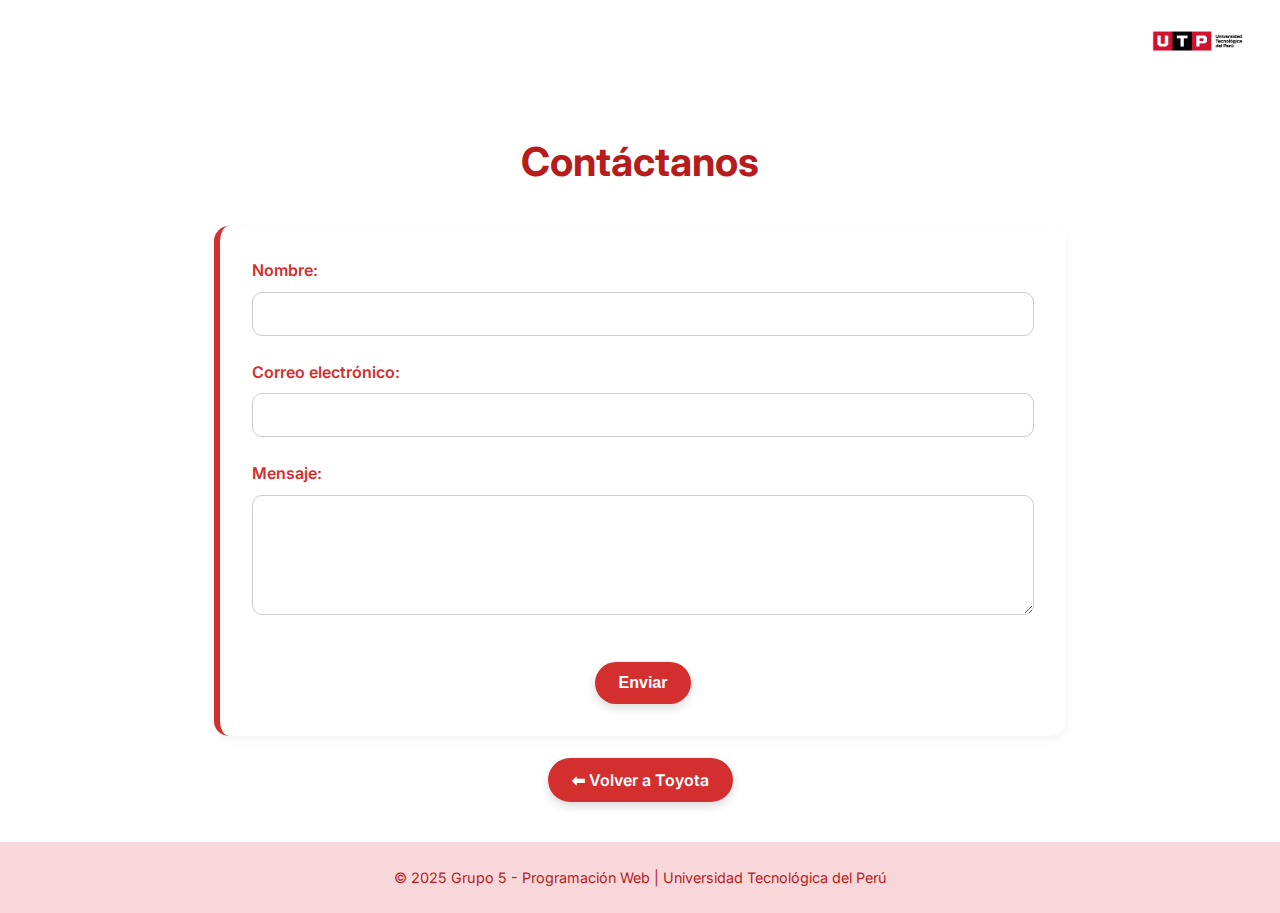
<file: contactanos.html>
<!DOCTYPE html>
<html lang="es">
<head>
  <meta charset="UTF-8" />
  <meta name="viewport" content="width=device-width, initial-scale=1" />
  <title>Contáctanos - Grupo 5 | UTP</title>
  <link href="https://fonts.googleapis.com/css2?family=Inter:wght@400;600;800&display=swap" rel="stylesheet" />
  <link rel="stylesheet" href="styles/styleC.css"
</head>
<body>

  <div class="top-bar">
    <img src="imagenes/utp.png" alt="Logo UTP" class="logo-utp" />
  </div>

  <main>
    <h1>Contáctanos</h1>
    <form action="#" method="post">
      <label for="nombre">Nombre:</label>
      <input type="text" id="nombre" name="nombre" required />

      <label for="correo">Correo electrónico:</label>
      <input type="email" id="correo" name="correo" required />

      <label for="mensaje">Mensaje:</label>
      <textarea id="mensaje" name="mensaje" required></textarea>

      <div class="btn-container">
        <button type="submit" class="btn">Enviar</button>
      </div>
    </form>

    <div class="btn-container" style="margin-top: 2rem;">
      <a href="index.html" class="btn">⬅ Volver a Toyota</a>
    </div>
  </main>

  <footer>
    &copy; 2025 Grupo 5 - Programación Web | Universidad Tecnológica del Perú
  </footer>

</body>
</html>
</file>
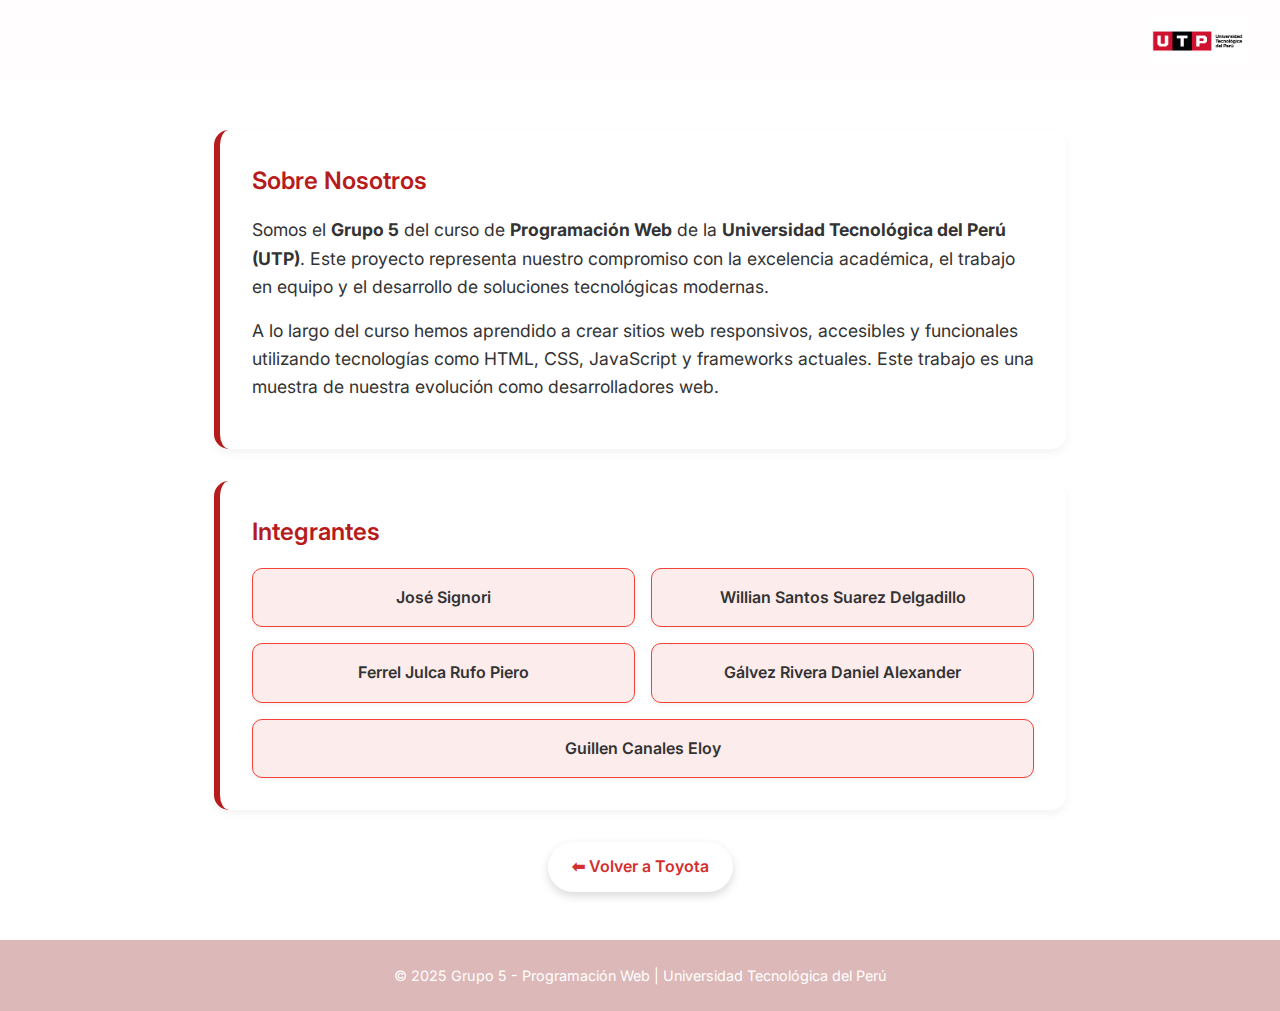
<file: Nosotros.html>
<!DOCTYPE html>
<html lang="es">
<head>
  <meta charset="UTF-8" />
  <meta name="viewport" content="width=device-width, initial-scale=1" />
  <title>Sobre Nosotros - Grupo 5 | UTP</title>
  <link rel="icon" href="imagenes/utp.png">
  <link href="https://fonts.googleapis.com/css2?family=Inter:wght@400;600;800&display=swap" rel="stylesheet" />
  <link rel="stylesheet" href="styles/stylen.css"

</head>
<body>

  <div class="top-bar">
    <img src="imagenes/utp.png" alt="Logo UTP" class="logo-utp" />
  </div>

  <main>
    <section class="card">
      <h2>Sobre Nosotros</h2>
      <p>
        Somos el <strong>Grupo 5</strong> del curso de <strong>Programación Web</strong> de la 
        <strong>Universidad Tecnológica del Perú (UTP)</strong>. Este proyecto representa nuestro compromiso 
        con la excelencia académica, el trabajo en equipo y el desarrollo de soluciones tecnológicas modernas.
      </p>
      <p>
        A lo largo del curso hemos aprendido a crear sitios web responsivos, accesibles y funcionales utilizando 
        tecnologías como HTML, CSS, JavaScript y frameworks actuales. Este trabajo es una muestra de nuestra evolución 
        como desarrolladores web.
      </p>
    </section>

    <section class="card">
      <h2>Integrantes</h2>
      <div class="integrantes">
        <div class="integrante">José Signori</div>
        <div class="integrante">Willian Santos Suarez Delgadillo</div>
        <div class="integrante">Ferrel Julca Rufo Piero</div>
        <div class="integrante">Gálvez Rivera Daniel Alexander</div>
        <div class="integrante">Guillen Canales Eloy</div>
      </div>
    </section>

    <div class="btn-container">
      <a href="index.html" class="btn-back">⬅ Volver a Toyota</a>
    </div>
  </main>

  <footer>
    &copy; 2025 Grupo 5 - Programación Web | Universidad Tecnológica del Perú
  </footer>

</body>
</html>
</file>
<file: styles/styleC.css>
* {
      margin: 0;
      padding: 0;
      box-sizing: border-box;
    }

    body {
      font-family: 'Inter', sans-serif;
      background-color: #fff;
      color: #333;
      line-height: 1.6;
    }

    .top-bar {
      width: 100%;
      padding: 1rem 2rem;
      display: flex;
      justify-content: flex-end;
      background-color: #fff;
    }

    .logo-utp {
      height: 50px;
      object-fit: contain;
    }

    main {
      max-width: 900px;
      margin: 3rem auto;
      padding: 0 1.5rem;
      animation: fadeIn 1s ease;
    }

    h1 {
      color: #b71c1c;
      text-align: center;
      font-size: 2.5rem;
      margin-bottom: 2rem;
    }

    form {
      background: #fff;
      padding: 2rem;
      border-radius: 15px;
      box-shadow: 0 4px 10px rgba(0,0,0,0.05);
      border-left: 6px solid #d32f2f;
    }

    label {
      display: block;
      margin-bottom: 0.5rem;
      font-weight: 600;
      color: #d32f2f;
    }

    input, textarea {
      width: 100%;
      padding: 0.75rem;
      margin-bottom: 1.5rem;
      border: 1px solid #ccc;
      border-radius: 10px;
      font-size: 1rem;
    }

    textarea {
      resize: vertical;
      height: 120px;
    }

    .btn-container {
      text-align: center;
      margin-top: 1rem;
    }

    .btn {
      background-color: #d32f2f;
      color: white;
      text-decoration: none;
      padding: 0.75rem 1.5rem;
      border-radius: 30px;
      font-weight: 600;
      font-size: 1rem;
      box-shadow: 0 4px 10px rgba(0, 0, 0, 0.15);
      transition: background 0.3s ease, transform 0.2s ease;
      border: none;
      cursor: pointer;
    }

    .btn:hover {
      background-color: #b71c1c;
      transform: translateY(-2px);
    }

    footer {
      text-align: center;
      padding: 1.5rem;
      background-color: #f8d7da;
      font-size: 0.9rem;
      color: #b71c1c;
      margin-top: 3rem;
    }

    @keyframes fadeIn {
      from { opacity: 0; transform: translateY(30px); }
      to { opacity: 1; transform: translateY(0); }
    }
</file>
<file: styles/stylen.css>
* {
    margin: 0;
    padding: 0;
    box-sizing: border-box;
  }

  body {
    font-family: 'Inter', sans-serif;
    background-color: #ffffff;
    color: #fff;
    line-height: 1.6;
  }

  .top-bar {
    width: 100%;
    padding: 1rem 2rem;
    display: flex;
    justify-content: flex-end;
    background-color: #fffdfd;
  }

  .logo-utp {
    height: 50px;
    object-fit: contain;
  }

  main {
    max-width: 900px;
    margin: 3rem auto;
    padding: 0 1.5rem;
    animation: fadeIn 1.2s ease;
  }

  @keyframes fadeIn {
    from { opacity: 0; transform: translateY(30px); }
    to { opacity: 1; transform: translateY(0); }
  }

  .card {
    background-color: #fff;
    color: #333;
    padding: 2rem;
    border-radius: 15px;
    box-shadow: 0 4px 10px rgba(0,0,0,0.05);
    margin-bottom: 2rem;
    border-left: 6px solid #b71c1c;
  }

  .card h2 {
    color: #b71c1c;
    margin-bottom: 1rem;
    font-weight: 600;
  }

  .card p {
    margin-bottom: 1rem;
    font-size: 1.1rem;
  }

  .integrantes {
    display: flex;
    flex-wrap: wrap;
    gap: 1rem;
    margin-top: 1rem;
  }

  .integrante {
    background: #fcecec;
    padding: 1rem;
    border-radius: 10px;
    flex: 1 1 45%;
    text-align: center;
    font-weight: 600;
    box-shadow: 0 2px 5px rgba(0,0,0,0.05);
    border: 1px solid #f44336;
  }

  .btn-container {
    text-align: center;
    margin-top: 2rem;
  }

  .btn-back {
    background-color: #fff;
    color: #d32f2f;
    text-decoration: none;
    padding: 0.75rem 1.5rem;
    border-radius: 30px;
    font-weight: 600;
    font-size: 1rem;
    box-shadow: 0 4px 10px rgba(0, 0, 0, 0.15);
    transition: background 0.3s ease, transform 0.2s ease;
    display: inline-block;
  }

  .btn-back:hover {
    background-color: #f0f0f0;
    transform: translateY(-2px);
  }

  footer {
    text-align: center;
    padding: 1.5rem;
    background-color: #a74b4b64;
    font-size: 0.9rem;
    color: #fff;
    margin-top: 3rem;
  }
</file>
